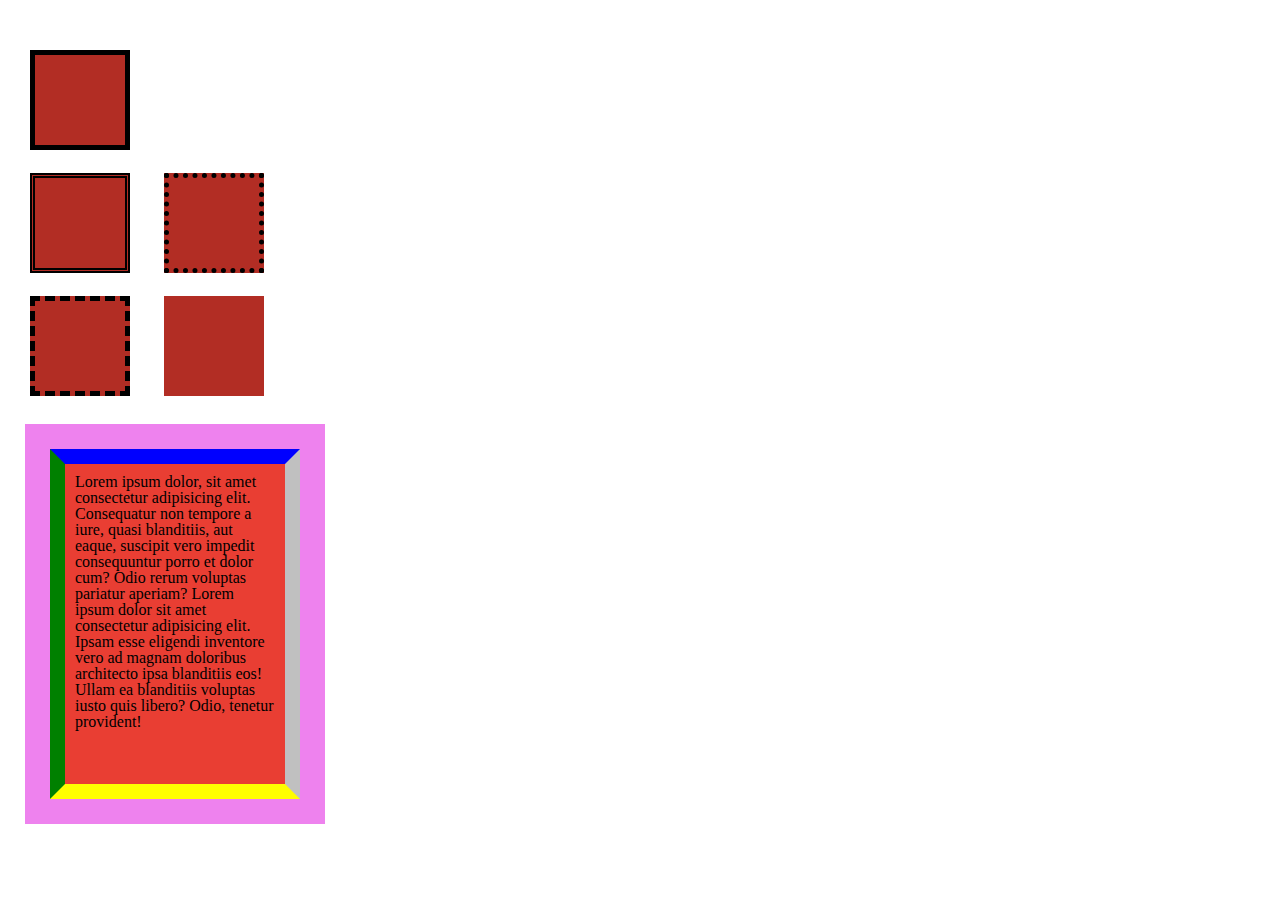
<file: block-BHaaaq/index.html>
<!---
### Create a page according to the layout shown below

![Box Model Exercise 2](https://raw.githubusercontent.com/suraj122/AC-STYLE-images/master/box-model/ex-2.png)

- Using CSS resets is necessary.
- Use semantic tags and keep the nesting and indentation proper.
--->

<!DOCTYPE html>
<html lang="en">
<head>
  <meta charset="UTF-8">
  <meta name="viewport" content="width=device-width, initial-scale=1.0">
  <link rel="stylesheet" href="style.css">
  <title>Document</title>
</head>
<body>
  <div>
    <span class="box1"></span>
  </div>
  <div>
    <span class="box2"></span>
    <span class="box3"></span>
  </div>
  <div class="row3">
    <span class="box4"></span>
    <span class="box5"></span>
  </div>
  <div class="box6">
    <p>
      Lorem ipsum dolor, sit amet consectetur adipisicing elit. Consequatur non tempore a iure, quasi blanditiis, aut eaque, suscipit vero impedit consequuntur porro et dolor cum? Odio rerum voluptas pariatur aperiam? Lorem ipsum dolor sit amet consectetur adipisicing elit. Ipsam esse eligendi inventore vero ad magnam doloribus architecto ipsa blanditiis eos! Ullam ea blanditiis voluptas iusto quis libero? Odio, tenetur provident!
    </p>
  </div>
</body>
</html>
</file>
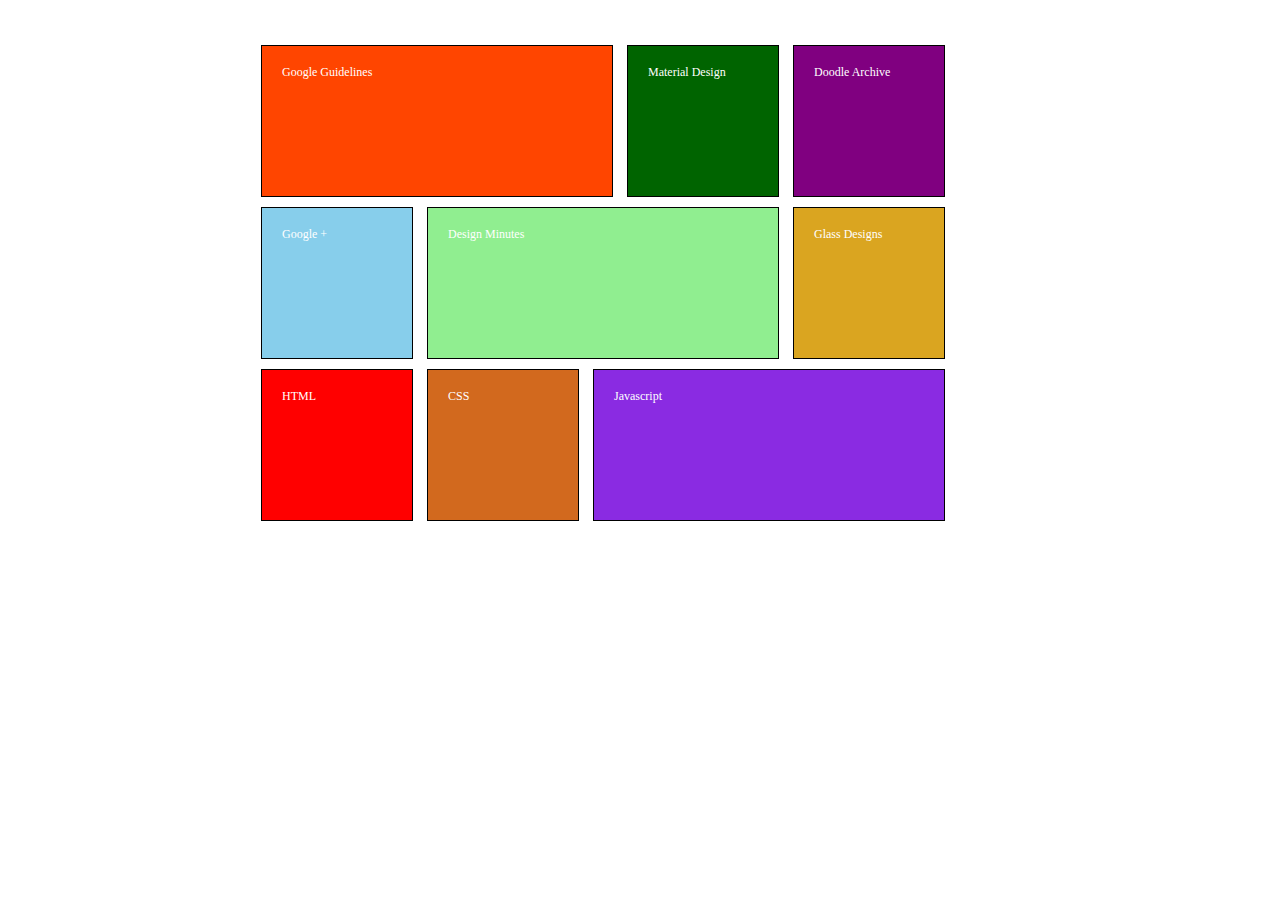
<file: block-BHaaar/index.html>
<!--
### Create a page according to the layout shown below

![Box Model Exercise 3](https://raw.githubusercontent.com/suraj122/AC-STYLE-images/master/box-model/ex-3.png)

- Using CSS resets is necessary.
- Use semantic tags and keep the nesting and indentation proper.
-->
<!DOCTYPE html>
<html lang="en">
  <head>
    <meta charset="UTF-8" />
    <meta name="viewport" content="width=device-width, initial-scale=1.0" />
    <title>Document</title>
    <link rel="stylesheet" href="style.css" />
  </head>
  <body>
    <div class="container">
      <div>
        <div class="box box-a box-1"><p>Google Guidelines</p></div>
        <div class="box box-b box-2"><p>Material Design</p></div>
        <div class="box box-b box-3"><p>Doodle Archive</p></div>
      </div>
      <div>
        <div class="box box-b box-4"><p>Google +</p></div>
        <div class="box box-a box-5"><p>Design Minutes</p></div>
        <div class="box box-b box-6"><p>Glass Designs</p></div>
      </div>
      <div>
        <div class="box box-b box-7"><p>HTML</p></div>
        <div class="box box-b box-8"><p>CSS</p></div>
        <div class="box box-a box-9"><p>Javascript</p></div>
      </div>
    </div>
  </body>
</html>
</file>
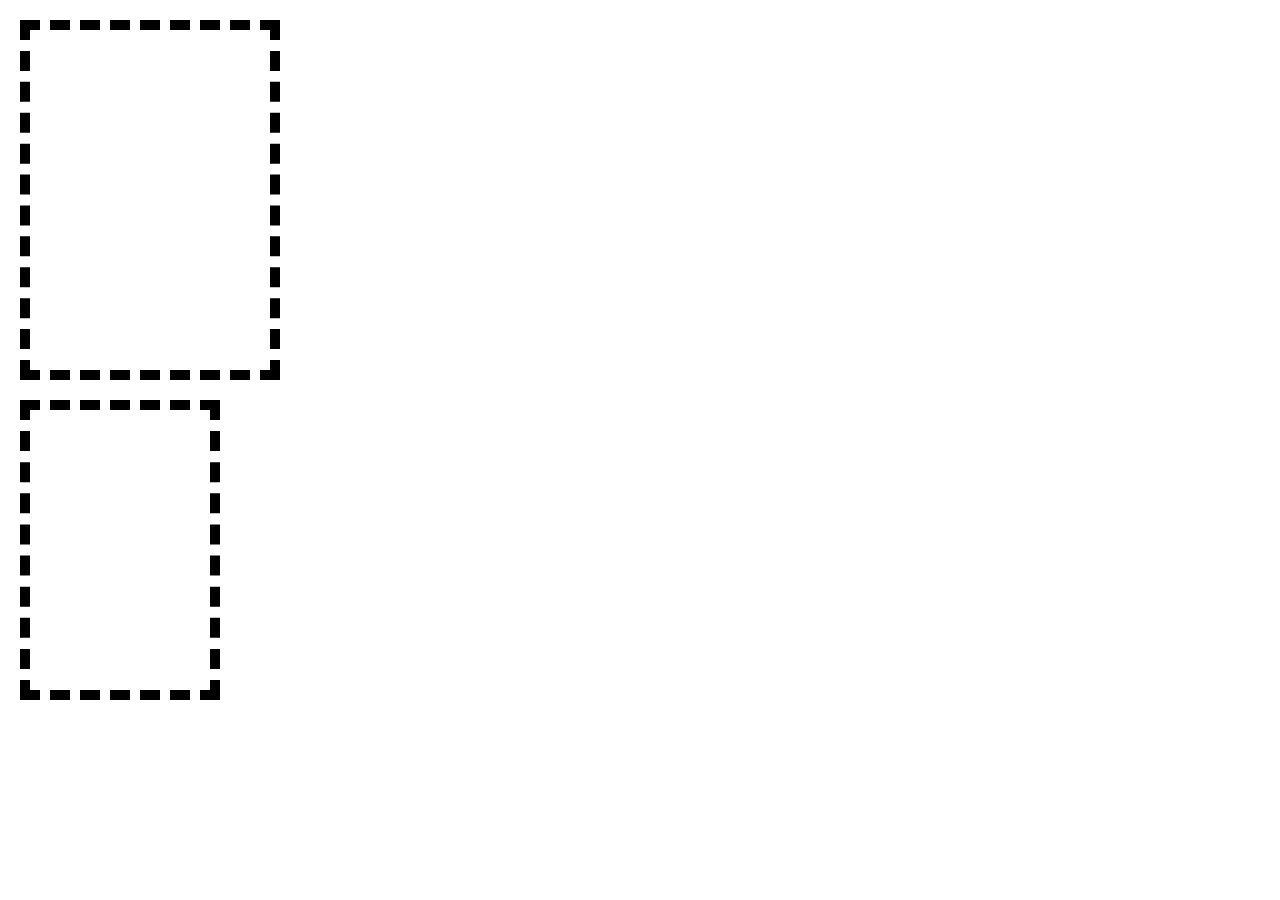
<file: block-BHaaas/index.html>
<!---
### Create a page with the following elements

1. Create a box having dimensions 300px X 200px. The box also has padding of 20px, border of 10px dashed and margin of 20px.

2. Create another box with the same dimensions and properties, but this time the total size of the box should not expand if we add any padding and border. Apply the appropriate property and value.

3. Calculate the actual size(total width and height) of the box and display below both the boxes.

- Using CSS resets is necessary.
- Use semantic tags and keep the nesting and indentation proper.
--->

<!DOCTYPE html>
<html lang="en">
  <head>
    <meta charset="UTF-8" />
    <meta name="viewport" content="width=device-width, initial-scale=1.0" />
    <title>Assignment 4</title>
    <link rel="stylesheet" href="style.css" />
  </head>
  <body>
    <main>
      <div class="box1"></div>
      <div class="box2"></div>
    </main>
  </body>
</html>
</file>
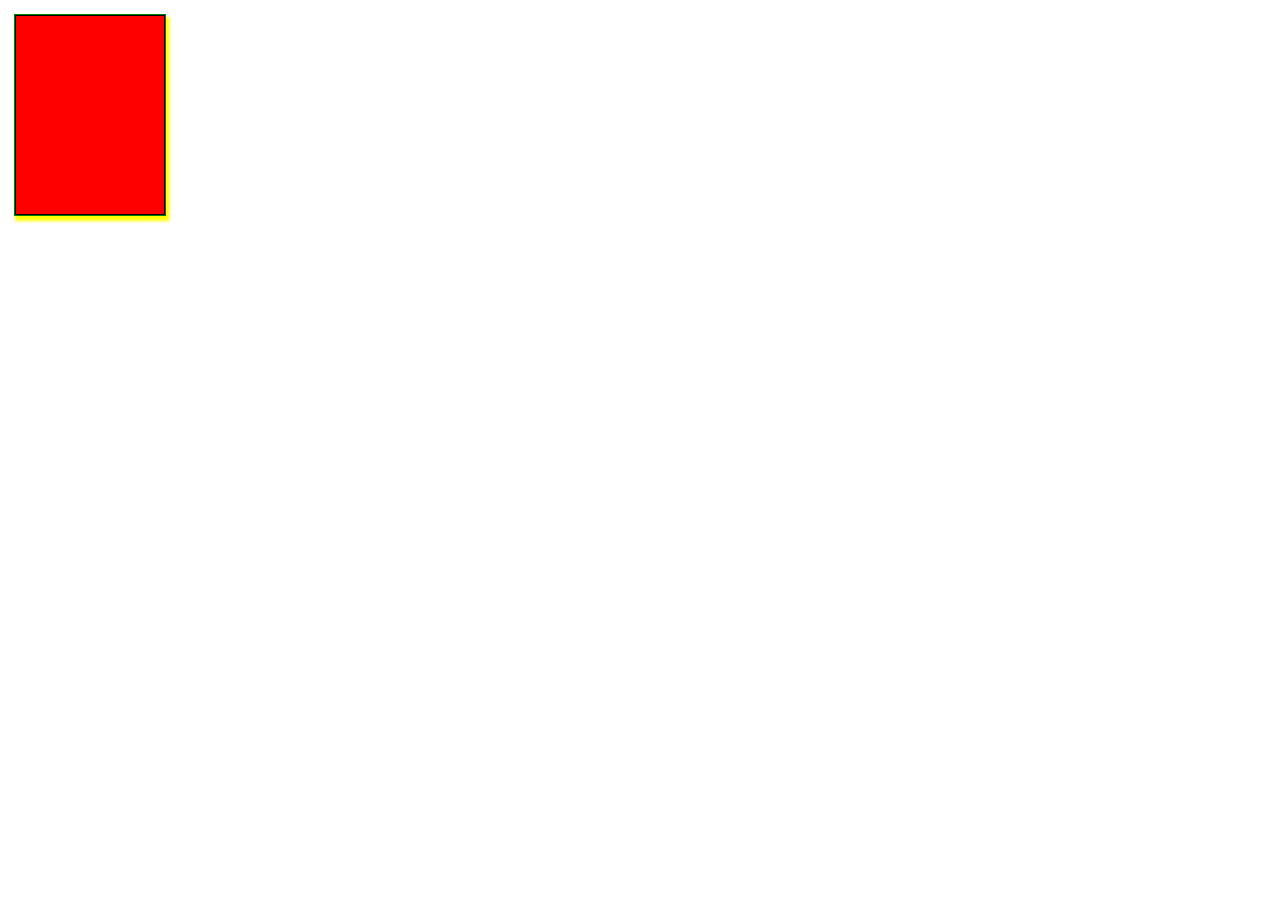
<file: block-BHaaat/index.html>
<!---
### Create a page with the following elements

1. Create a page having just one box.

2. The box has some width, height, padding, border, and margin.

3. Also, apply the outline around the box.

4. Create a solid border around the box using a box-shadow.

5. The color of the background, border, outline, and the border created using box-shadow should be different.

- Note: There should not be an expansion in the size of the box after applying padding and border.

- Using CSS resets is necessary.
- Use semantic tags and keep the nesting and indentation proper.
--->
<!DOCTYPE html>
<html lang="en">
  <head>
    <meta charset="UTF-8" />
    <meta name="viewport" content="width=device-width, initial-scale=1.0" />
    <title>Assignment 5</title>
    <link rel="stylesheet" href="style.css" />
  </head>
  <body>
    <main>
      <div class="box1"></div>
    </main>
  </body>
</html>
</file>
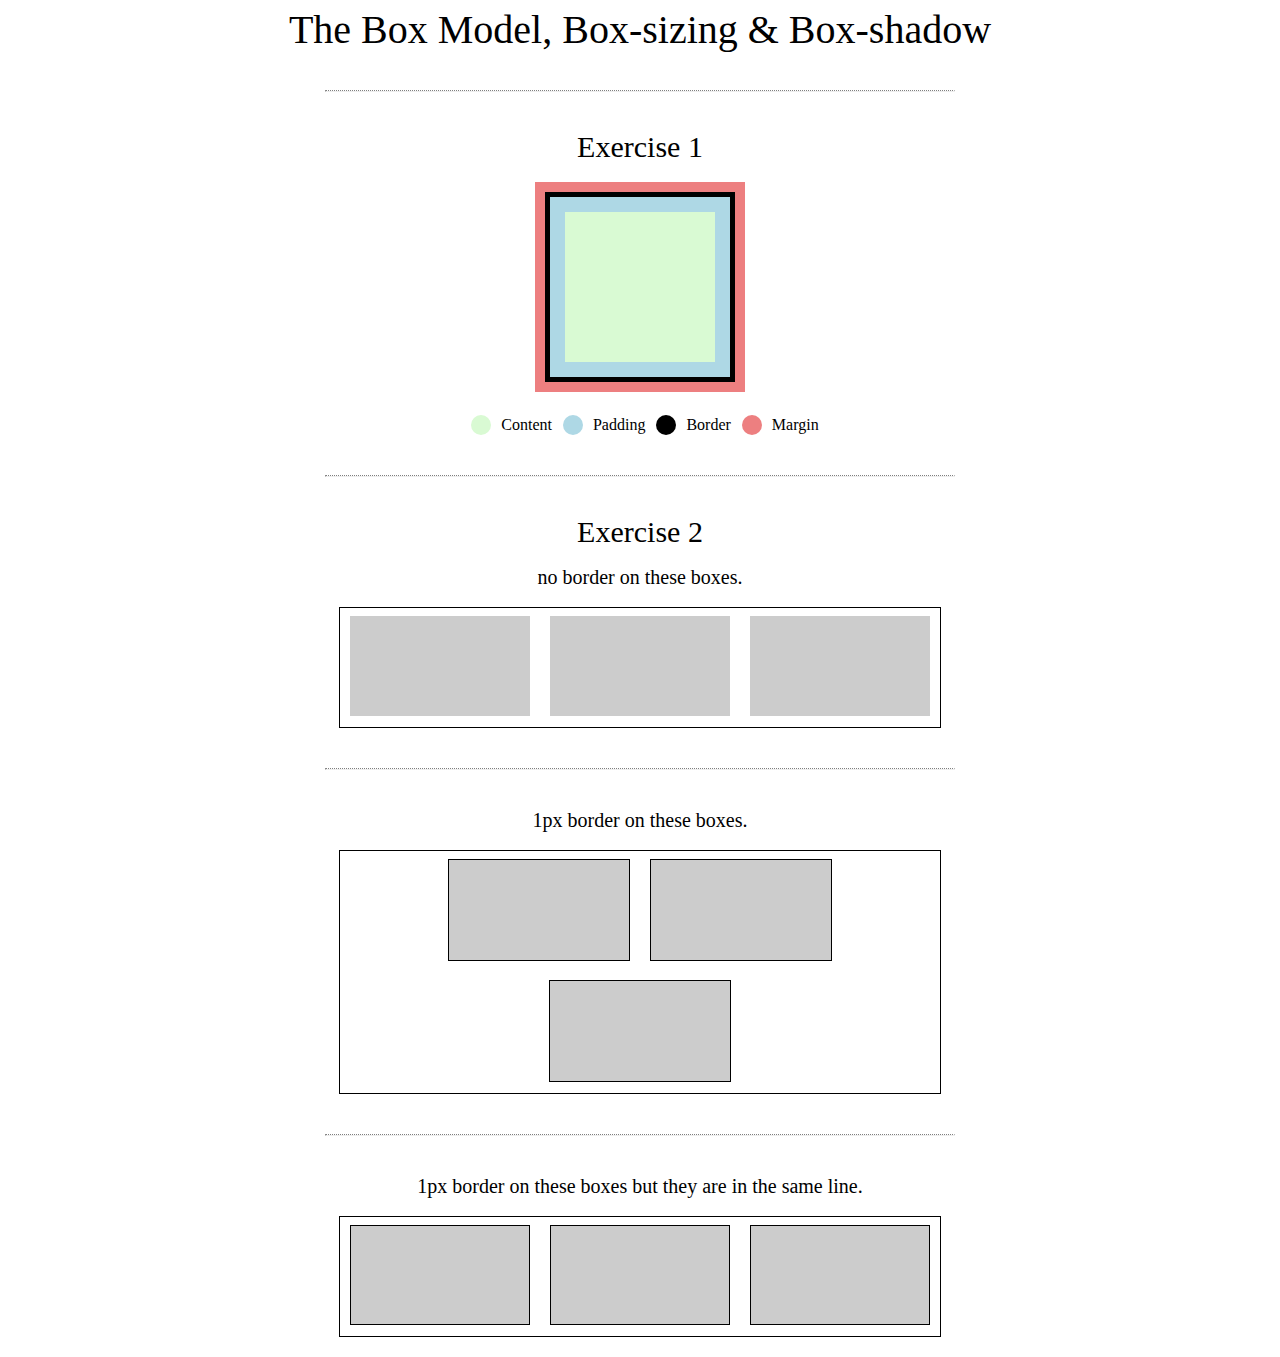
<file: block-BHaaau/index.html>
<!---
### Create a page according to the layout shown below

![Box Model Exercise 6](https://raw.githubusercontent.com/suraj122/AC-STYLE-images/master/box-model/ex-6.png)

#### Problems for exercise 2 in the layout

- Each parent container has width of 600px and border of 1px;
- Each children box has width 180px and height 100px as well as margin of 10px;
- Each child box which is having border has border-width 1px.
- Note in the first container the boxes do not have any border.

- Using CSS resets is necessary.
- Use semantic tags and keep the nesting and indentation proper.
--->

<!DOCTYPE html>
<html lang="en">
<head>
  <meta charset="UTF-8">
  <meta name="viewport" content="width=device-width, initial-scale=1.0">
  <link rel="stylesheet" href="style.css">
  <title>Document</title>
</head>
<body>
  <header>
    <h1>The Box Model, Box-sizing & Box-shadow</h1>
  </header>
  <main>
    <hr>
    <section>
      <h2>Exercise 1</h2>
      <div class="outline-border">
        <div class="box-1"></div>
      </div>
      <div class="tags">
        <div class="flex">
          <span class="content"></span>
          <p>Content</p>
        </div>
        <div class="flex">
          <span class="padding"></span>
          <p>Padding</p>
        </div>
        <div class="flex">
          <span class="border"></span>
          <p>Border</p>
        </div>
        <div class="flex">
          <span class="margin"></span>
          <p>Margin</p>
        </div>
      </div>
    </section>
    <hr>
    <section>
      <h2>Exercise 2</h2>
      <h3>no border on these boxes.</h3>
      <div class="container">
       <span class="box"></span>
       <span class="box"></span>
       <span class="box"></span>
      </div>
    </section>
    <hr>
    <section>
      <h3>1px border on these boxes.</h3>
      <div class="container">
       <span class="box box-border"></span>
       <span class="box box-border"></span>
       <span class="box box-border"></span>
      </div>
    </section>
    <hr>
    <section>
      <h3>1px border on these boxes but they are in the same line.</h3>
      <div class="container">
       <span class="box box-border box-sizing"></span>
       <span class="box box-border box-sizing"></span>
       <span class="box box-border box-sizing"></span>
      </div>
    </section>
  </main>
  
</body>
</html>
</file>
<file: block-BHaaaq/style.css>
/* http://meyerweb.com/eric/tools/css/reset/ 
   v2.0 | 20110126
   License: none (public domain)
*/

html, body, div, span, applet, object, iframe,
h1, h2, h3, h4, h5, h6, p, blockquote, pre,
a, abbr, acronym, address, big, cite, code,
del, dfn, em, img, ins, kbd, q, s, samp,
small, strike, strong, sub, sup, tt, var,
b, u, i, center,
dl, dt, dd, ol, ul, li,
fieldset, form, label, legend,
table, caption, tbody, tfoot, thead, tr, th, td,
article, aside, canvas, details, embed, 
figure, figcaption, footer, header, hgroup, 
menu, nav, output, ruby, section, summary,
time, mark, audio, video {
	margin: 0;
	padding: 0;
	border: 0;
	font-size: 100%;
	font: inherit;
	vertical-align: baseline;
}
/* HTML5 display-role reset for older browsers */
article, aside, details, figcaption, figure, 
footer, header, hgroup, menu, nav, section {
	display: block;
}
body {
	line-height: 1;
}
ol, ul {
	list-style: none;
}
blockquote, q {
	quotes: none;
}
blockquote:before, blockquote:after,
q:before, q:after {
	content: '';
	content: none;
}
table {
	border-collapse: collapse;
	border-spacing: 0;
}

body{
   margin: 30px;
}

span{
  display: inline-block;
  background-color: rgb(178,45,36);
  width: 100px;
  height: 100px;
  box-sizing: border-box;
}

.box1{
  border: 5px solid black;
  margin: 20px 0px;
}

.box2{
  border: 5px double black;
  margin-right: 30px;
}

.box3{
  border: 5px dotted black;
}

.box4{
  border: 5px dashed black;
  margin-right: 30px;
}

.row3{
  margin: 20px 0px;
}

.box6{
 background-color: rgb(233,62,51);
 border-left: 15px solid green;
 border-top: 15px solid blue;
 border-right: 15px solid silver;
 border-bottom: 15px solid yellow;
 outline: 25px solid violet;
 height: 300px;
 width: 200px;
 margin: 50px 20px;
 padding: 10px;
}
</file>
<file: block-BHaaar/style.css>
/* http://meyerweb.com/eric/tools/css/reset/
   v2.0 | 20110126
   License: none (public domain)
*/

html,
body,
div,
span,
applet,
object,
iframe,
h1,
h2,
h3,
h4,
h5,
h6,
p,
blockquote,
pre,
a,
abbr,
acronym,
address,
big,
cite,
code,
del,
dfn,
em,
img,
ins,
kbd,
q,
s,
samp,
small,
strike,
strong,
sub,
sup,
tt,
var,
b,
u,
i,
center,
dl,
dt,
dd,
ol,
ul,
li,
fieldset,
form,
label,
legend,
table,
caption,
tbody,
tfoot,
thead,
tr,
th,
td,
article,
aside,
canvas,
details,
embed,
figure,
figcaption,
footer,
header,
hgroup,
menu,
nav,
output,
ruby,
section,
summary,
time,
mark,
audio,
video {
  margin: 0;
  padding: 0;
  border: 0;
  font-size: 100%;
  font: inherit;
  vertical-align: baseline;
}
/* HTML5 display-role reset for older browsers */
article,
aside,
details,
figcaption,
figure,
footer,
header,
hgroup,
menu,
nav,
section {
  display: block;
}
body {
  line-height: 1;
}
ol,
ul {
  list-style: none;
}
blockquote,
q {
  quotes: none;
}
blockquote:before,
blockquote:after,
q:before,
q:after {
  content: "";
  content: none;
}
table {
  border-collapse: collapse;
  border-spacing: 0;
}

.box {
  display: inline-block;
  margin: 5px;
}

.box-a {
  width: 350px;
  height: 150px;
  border: 1px solid black;
}

.box-b {
  width: 150px;
  height: 150px;
  border: 1px solid black;
}

.container {
  margin: 40px auto;
  width: 60%;
}

.box-1 {
  background-color: orangered;
}

.box-2 {
  background-color: darkgreen;
}

.box-3 {
  background-color: purple;
}

.box-4 {
  background-color: skyblue;
}

.box-5 {
  background-color: lightgreen;
}

.box-6 {
  background-color: goldenrod;
}

.box-7 {
  background-color: red;
}

.box-8 {
  background-color: chocolate;
}

.box-9 {
  background-color: blueviolet;
}

p {
  color: white;
  font-size: 12px;
  padding: 20px;
}
</file>
<file: block-BHaaas/style.css>
/* http://meyerweb.com/eric/tools/css/reset/
   v2.0 | 20110126
   License: none (public domain)
*/

html,
body,
div,
span,
applet,
object,
iframe,
h1,
h2,
h3,
h4,
h5,
h6,
p,
blockquote,
pre,
a,
abbr,
acronym,
address,
big,
cite,
code,
del,
dfn,
em,
img,
ins,
kbd,
q,
s,
samp,
small,
strike,
strong,
sub,
sup,
tt,
var,
b,
u,
i,
center,
dl,
dt,
dd,
ol,
ul,
li,
fieldset,
form,
label,
legend,
table,
caption,
tbody,
tfoot,
thead,
tr,
th,
td,
article,
aside,
canvas,
details,
embed,
figure,
figcaption,
footer,
header,
hgroup,
menu,
nav,
output,
ruby,
section,
summary,
time,
mark,
audio,
video {
  margin: 0;
  padding: 0;
  border: 0;
  font-size: 100%;
  font: inherit;
  vertical-align: baseline;
}
/* HTML5 display-role reset for older browsers */
article,
aside,
details,
figcaption,
figure,
footer,
header,
hgroup,
menu,
nav,
section {
  display: block;
}
body {
  line-height: 1;
}
ol,
ul {
  list-style: none;
}
blockquote,
q {
  quotes: none;
}
blockquote:before,
blockquote:after,
q:before,
q:after {
  content: "";
  content: none;
}
table {
  border-collapse: collapse;
  border-spacing: 0;
}

.box1 {
  height: 300px;
  width: 200px;
  padding: 20px;
  border: 10px dashed black;
  margin: 20px;
}

.box2 {
  height: 300px;
  width: 200px;
  padding: 20px;
  border: 10px dashed black;
  margin: 20px;
  box-sizing: border-box;
}
</file>
<file: block-BHaaat/style.css>
/* http://meyerweb.com/eric/tools/css/reset/
   v2.0 | 20110126
   License: none (public domain)
*/

html,
body,
div,
span,
applet,
object,
iframe,
h1,
h2,
h3,
h4,
h5,
h6,
p,
blockquote,
pre,
a,
abbr,
acronym,
address,
big,
cite,
code,
del,
dfn,
em,
img,
ins,
kbd,
q,
s,
samp,
small,
strike,
strong,
sub,
sup,
tt,
var,
b,
u,
i,
center,
dl,
dt,
dd,
ol,
ul,
li,
fieldset,
form,
label,
legend,
table,
caption,
tbody,
tfoot,
thead,
tr,
th,
td,
article,
aside,
canvas,
details,
embed,
figure,
figcaption,
footer,
header,
hgroup,
menu,
nav,
output,
ruby,
section,
summary,
time,
mark,
audio,
video {
  margin: 0;
  padding: 0;
  border: 0;
  font-size: 100%;
  font: inherit;
  vertical-align: baseline;
}
/* HTML5 display-role reset for older browsers */
article,
aside,
details,
figcaption,
figure,
footer,
header,
hgroup,
menu,
nav,
section {
  display: block;
}
body {
  line-height: 1;
}
ol,
ul {
  list-style: none;
}
blockquote,
q {
  quotes: none;
}
blockquote:before,
blockquote:after,
q:before,
q:after {
  content: "";
  content: none;
}
table {
  border-collapse: collapse;
  border-spacing: 0;
}

.box1 {
  height: 200px;
  width: 150px;
  padding: 20px;
  border: 1px solid black;
  margin: 15px;
  outline: 1px solid green;
  box-shadow: 2px 4px 3px 2px yellow;
  box-sizing: border-box;
  background-color: red;
}
</file>
<file: block-BHaaau/style.css>
/* http://meyerweb.com/eric/tools/css/reset/ 
   v2.0 | 20110126
   License: none (public domain)
*/

html, body, div, span, applet, object, iframe,
h1, h2, h3, h4, h5, h6, p, blockquote, pre,
a, abbr, acronym, address, big, cite, code,
del, dfn, em, img, ins, kbd, q, s, samp,
small, strike, strong, sub, sup, tt, var,
b, u, i, center,
dl, dt, dd, ol, ul, li,
fieldset, form, label, legend,
table, caption, tbody, tfoot, thead, tr, th, td,
article, aside, canvas, details, embed, 
figure, figcaption, footer, header, hgroup, 
menu, nav, output, ruby, section, summary,
time, mark, audio, video {
	margin: 0;
	padding: 0;
	border: 0;
	font-size: 100%;
	font: inherit;
	vertical-align: baseline;
}
/* HTML5 display-role reset for older browsers */
article, aside, details, figcaption, figure, 
footer, header, hgroup, menu, nav, section {
	display: block;
}
body {
	line-height: 1;
}
ol, ul {
	list-style: none;
}
blockquote, q {
	quotes: none;
}
blockquote:before, blockquote:after,
q:before, q:after {
	content: '';
	content: none;
}
table {
	border-collapse: collapse;
	border-spacing: 0;
}

body{
  text-align: center;
  width:70%;
  margin: 0 auto;
}

h1{
  font-size: 40px;
  margin: 10px;
}

hr{
  border-top: 1px dotted rgb(0,0,0,0.5);
  width: 70%;
  margin: 40px auto;
}

h2{
  font-size: 30px;
  margin-bottom: 20px;
}

h3{
  font-size: 20px;
}

.box-1{
  width: 150px;
  height:150px;
  background-color: rgb(217,250,211);
  margin: 0 auto;
  border: 15px solid rgb(174,216,229);
  outline: 5px solid black;
}

.outline-border{
  border: 15px solid rgb(237,127,128);
  display: inline-block;
}

.tags{
  display:flex;
  justify-content: space-around;
  margin: 20px auto;
  width: 40%;
}

span{
  display:inline-block;
}

p{
  display:inline-block;
}

.flex{
  display:flex;
  align-items: center;
}

.content{
  width:20px;
  height: 20px;
  border-radius: 50%;
  background-color: rgb(217,250,211);
  margin: 0px 10px;
}

.padding{
  width:20px;
  height: 20px;
  border-radius: 50%;
  background-color:rgb(174,216,229);
  margin: 0px 10px;
}

.border{
  width:20px;
  height: 20px;
  border-radius: 50%;
  background-color:black;
  margin: 0px 10px;
}

.margin{
  width:20px;
  height: 20px;
  border-radius: 50%;
  background-color:rgb(237,127,128);
  margin: 0px 10px;
}

.container{
  width: 600px;
  border: 1px solid black;
  margin: 20px auto;
}

.box{
  height: 100px;
  width: 180px;
  margin: 8px;
  background-color: rgb(204,204,204);
}

.box-border{
  border: 1px solid black;
}

.box-sizing{
  box-sizing: border-box;
}
</file>
